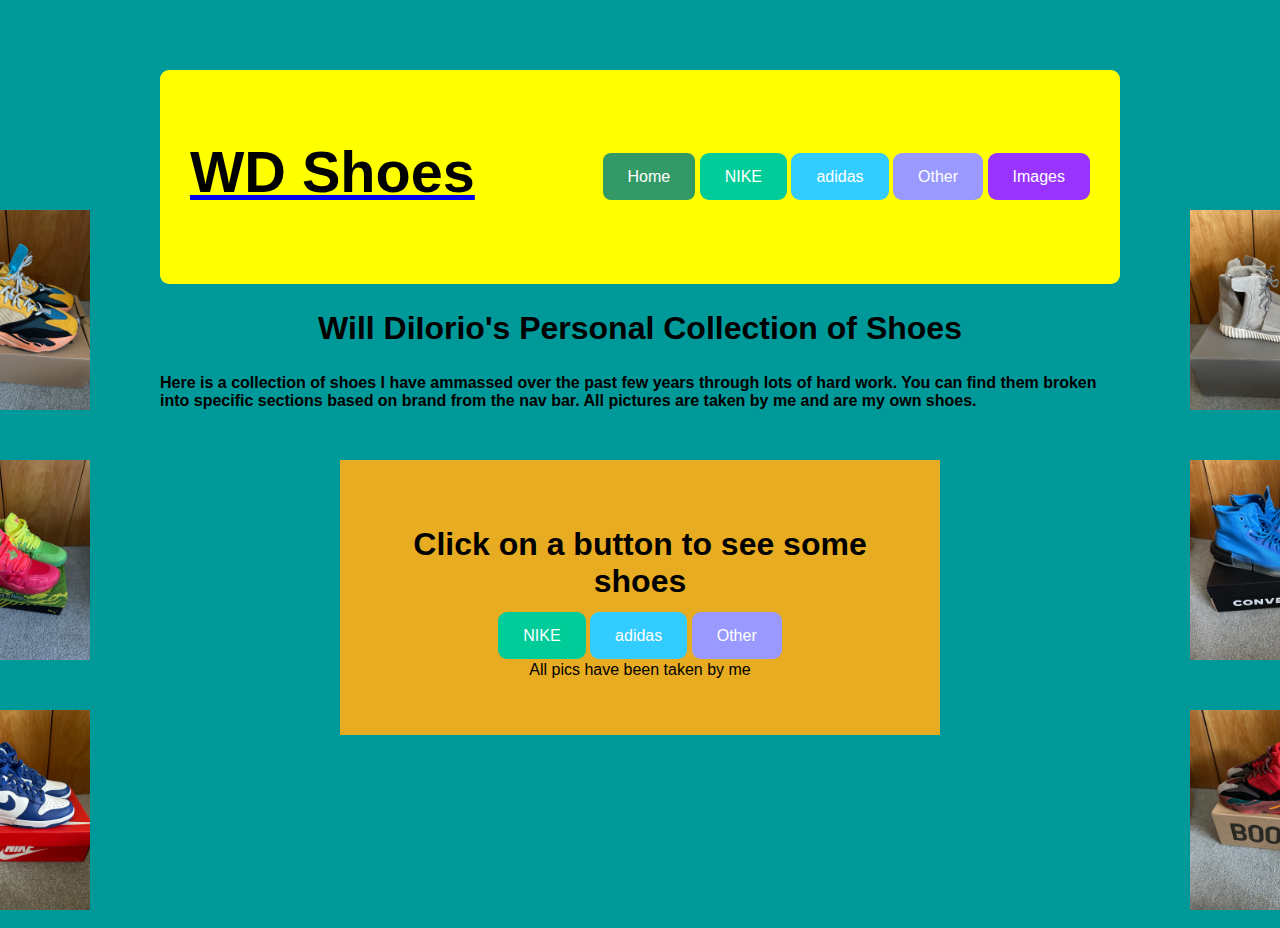
<file: index.html>
<!doctype html>
<html lang="en">
  <head>
    <meta charset="utf-8">

    <link rel="stylesheet" href="styles.css" >
<link rel="stylesheet" href="trans.css" >
    <title>Home - WD Shoes</title>
  </head>
  <body>
      <header class="header">
        <a href="index.html">
          <p class="logo">WD Shoes</p>
        </a>

        <nav class="nav-bar">
 <a class="home-btn" href="index.html">Home</a>
	
          <a class="nike-btn" href="nike.html">NIKE</a>  

			<a class="adidas-btn" href="adidas.html">adidas</a>
            <a class="other-btn" href="other.html">Other</a>
			<a class="image-btn" href="reftable.html">Images</a>
        </nav>
      </header>
	 

 
            <h2 class="heading-primary">
             Will DiIorio's Personal Collection of Shoes
            </h2>
            <h4>
             Here is a collection of shoes I have ammassed over the past few years through lots of hard work.
			 You can find them broken into specific sections based on brand from the nav bar. All pictures are taken by me and are my own shoes.
            </h4>


  
  <div id="display">

<picture id="pic1">

<img src="sun.jpg" alt="" >

<piccaption>Yeezy Boost 700 "Sun"</piccaption>

</picture>



<picture id="pic3">

<img src="rickmorty.jpg" alt="" >

<piccaption>PUMA Lemalo Ball MB.01 Rick & Morty</piccaption>

</picture>
<picture id="pic4">

<img src="dunkblue.jpg" alt="" >

<piccaption>NIKE Dunk High "Kentucky 2021"</piccaption>

</picture>

<picture id="pic5">

<img src="og.jpg" alt="" >

<piccaption>Yeezy Boost 750 "OG"</piccaption>

</picture>

<picture id="pic6">

<img src="converse.jpg" alt="" >

<piccaption>All Star Disrupt CX High 'Digital Terrain - Digital Blue'</piccaption>

</picture>

<picture id="pic7">

<img src="red.jpg" alt="" >

<piccaption>Yeezy Boost 700 "Triple Red"</piccaption>


</picture>
<footer>
      <h2 class="heading-primary">Click on a button to see some shoes</h2>
	  <nav class="nav-bar">
	
          <a class="nike-btn" href="nike.html">NIKE</a>  
			<a class="adidas-btn" href="adidas.html">adidas</a>
            <a class="other-btn" href="other.html">Other</a>
        </nav>
      <p>All pics have been taken by me</p>
    </footer>
    </div>

  </body>
</html>
</file>
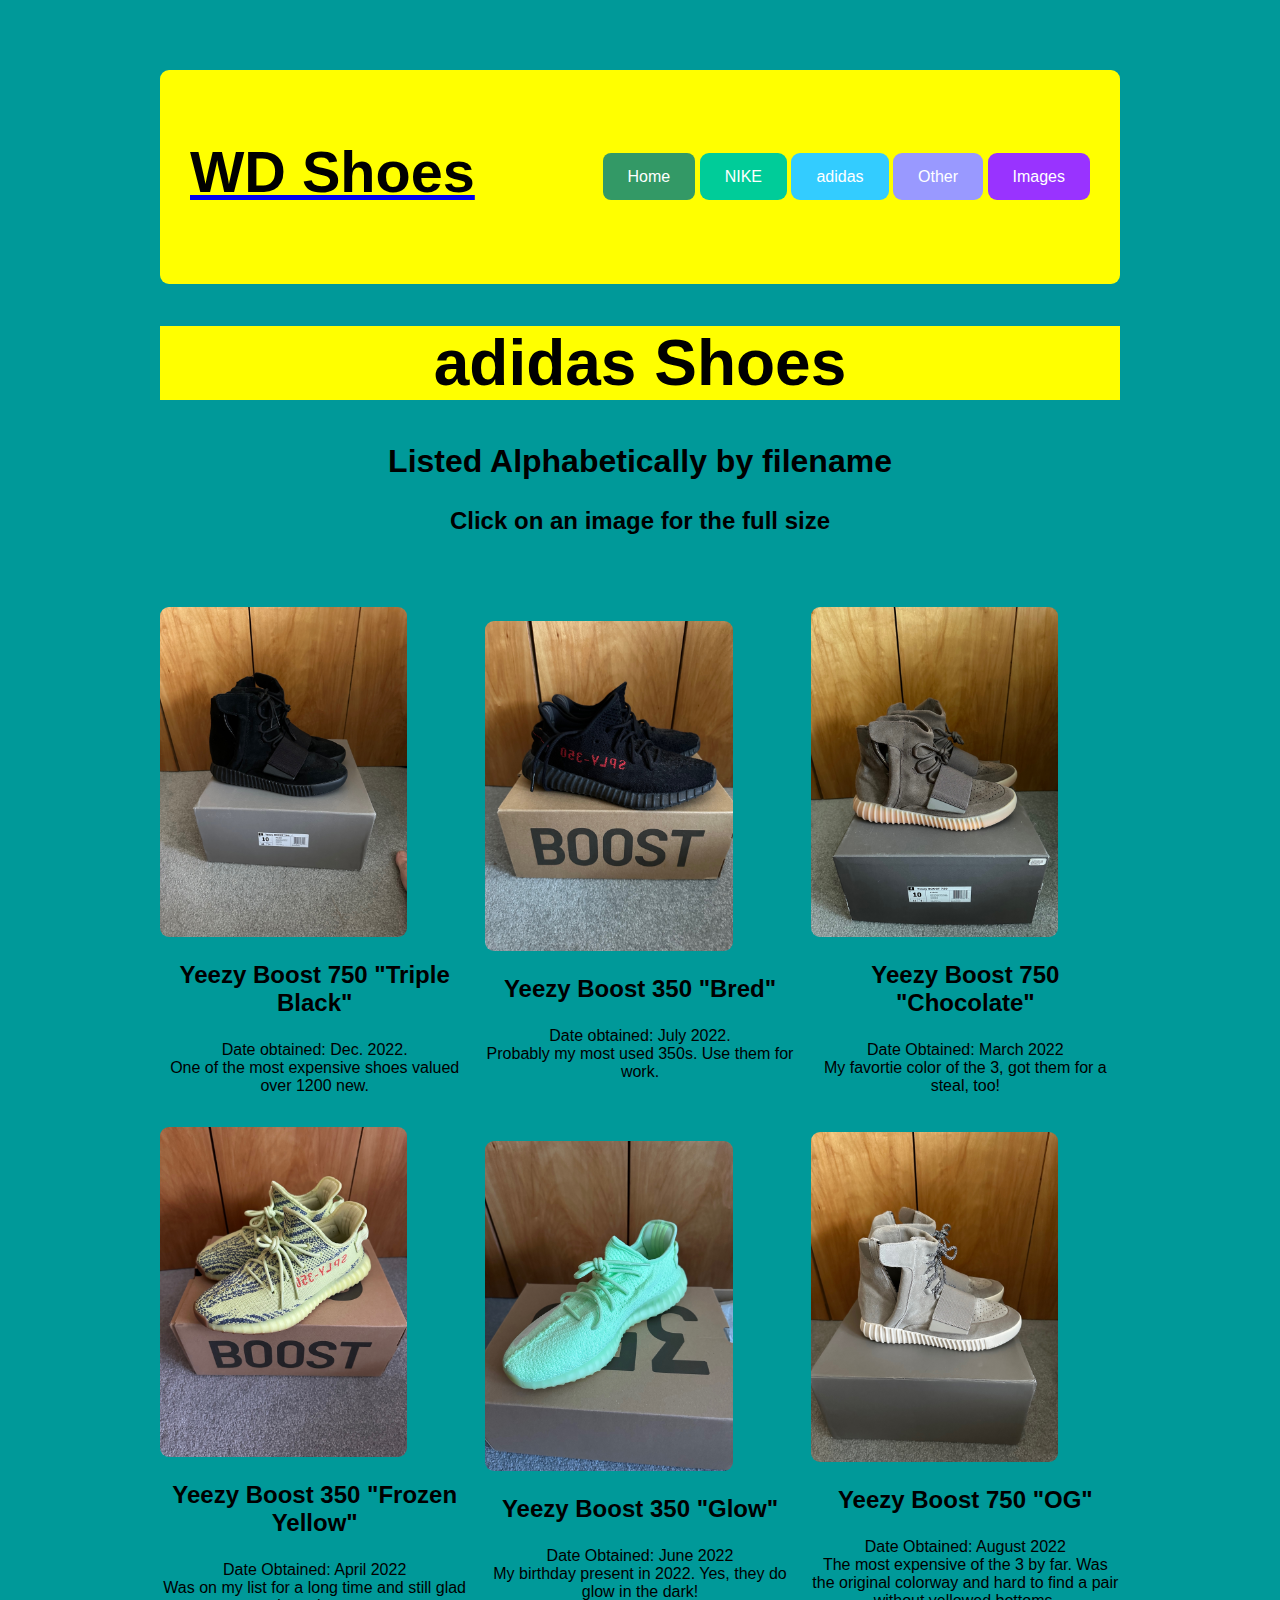
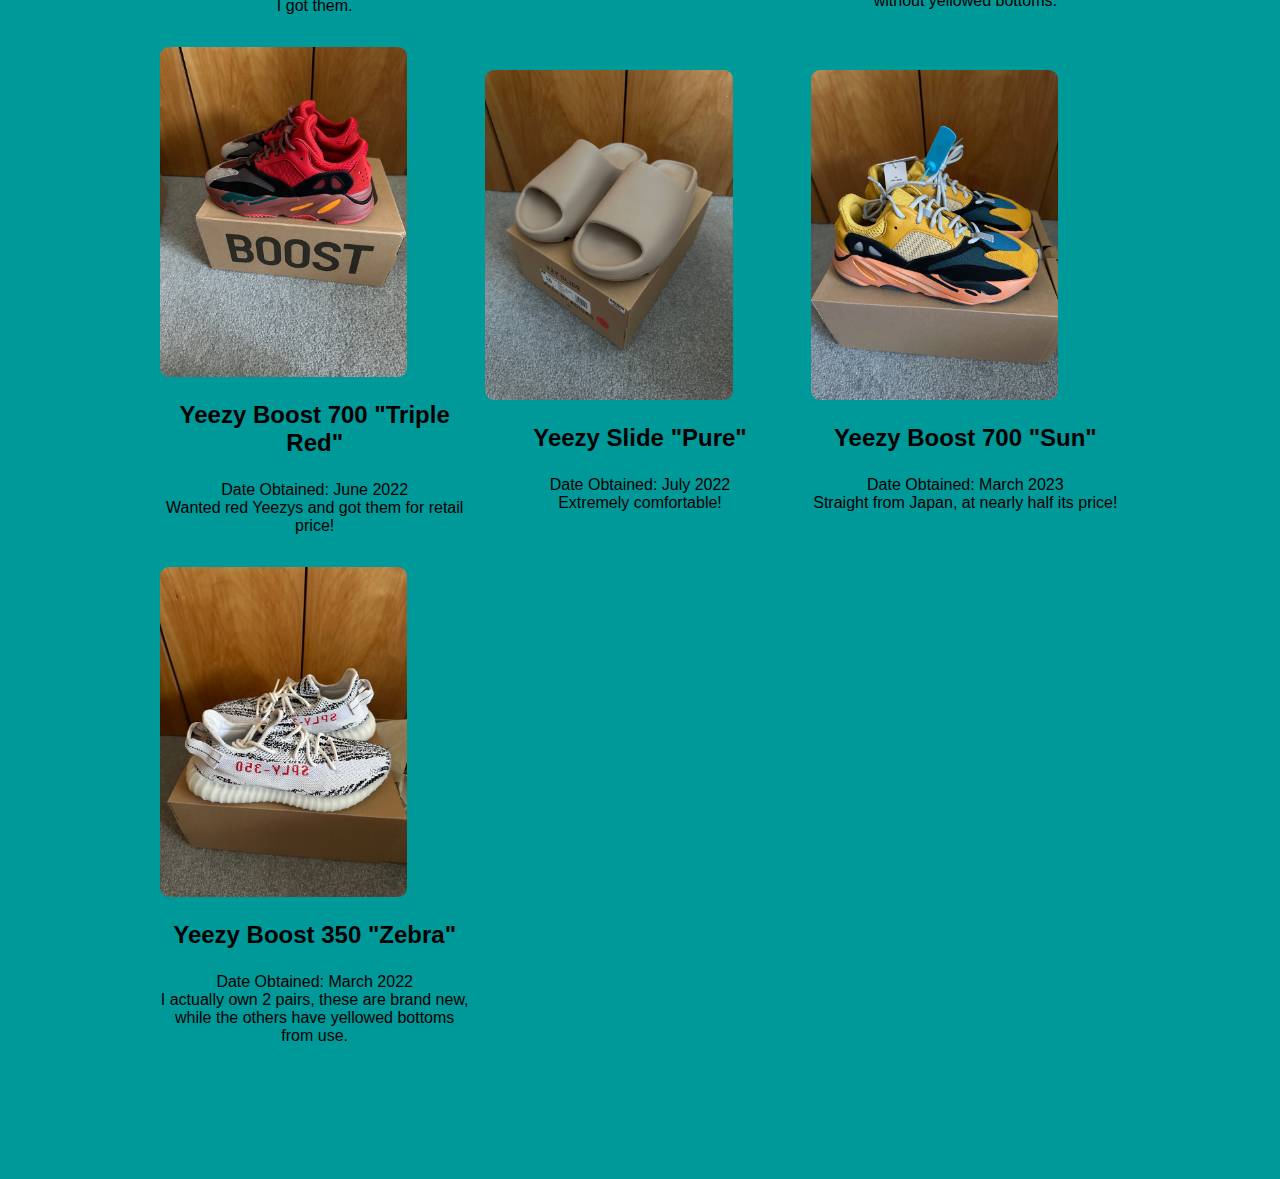
<file: adidas.html>
<!doctype html>
<html lang="en">
<head>
   <!--
   Author:   Will DiIorio
   Date:     05/02/2023
   -->

 <meta charset="utf-8">

<title>adidas - WDShoes</title>

<link href="styles.css" rel="stylesheet" >


</head>
      <header class="header">
        <a href="index.html">
          <p class="logo">WD Shoes</p>
        </a>

        <nav class="nav-bar">
 <a class="home-btn" href="index.html">Home</a>
	
          <a class="nike-btn" href="nike.html">NIKE</a>  

			<a class="adidas-btn" href="adidas.html">adidas</a>
            <a class="other-btn" href="other.html">Other</a>
			<a class="image-btn" href="reftable.html">Images</a>
        </nav>
      </header>
	 
<h1>adidas Shoes</h1>


<h2>Listed Alphabetically by filename</h2>
<h3>Click on an image for the full size</h3>
<section class="adidas-shoes" id="adidas">
      <div class="container">

        <div class="grid shoes">


      <div class="black750">

		  <a href="black.jpg" target="_blank">
		  <img src="black.jpg" alt="">
		  </a>
            <h3 class="heading-tertiary">Yeezy Boost 750 "Triple Black"</h3>
            <p>Date obtained: Dec. 2022. <br>
			One of the most expensive shoes valued over 1200 new.</p>
		
          </div>
          <div class="350bred">
		  		  <a href="bred.jpg" target="_blank">
            <img src="bred.jpg" alt="">
			</a>
            <h3 class="heading-tertiary">Yeezy Boost 350 "Bred"</h3>
            <p>Date obtained: July 2022. <br>
			Probably my most used 350s. Use them for work.</p>
          </div>
          <div class="brown750">
		  		  <a href="brown.jpg" target="_blank">
            <img src="brown.jpg" alt="">
			</a>
            <h3 class="heading-tertiary">Yeezy Boost 750 "Chocolate"</h3>
            <p>Date Obtained: March 2022 <br>
			My favortie color of the 3, got them for a steal, too!</p>
          </div>
          <div class="frozen350">
		  		  <a href="frozen.jpg" target="_blank">
            <img src="frozen.jpg" alt="">
			</a>
            <h3 class="heading-tertiary">Yeezy Boost 350 "Frozen Yellow" </h3>
            <p>Date Obtained: April 2022<br>
			Was on my list for a long time and still glad I got them.</p>
          </div>
		  <div class="glow350">
		  		  <a href="glow.jpg" target="_blank">
            <img src="glow.jpg" alt="">
			</a>
            <h3 class="heading-tertiary">Yeezy Boost 350 "Glow"</h3>
            <p>Date Obtained: June 2022<br>
			My birthday present in 2022. Yes, they do glow in the dark!</p>
          </div>
		  <div class="og750">
		    <a href="og.jpg" target="_blank">
            <img src="og.jpg" alt="">
			</a>
            <h3 class="heading-tertiary">Yeezy Boost 750 "OG"</h3>
			
            <p>Date Obtained: August 2022<br>
			The most expensive of the 3 by far. Was the original colorway and hard to find a pair without yellowed bottoms.</p>
          </div>
		<div class="red700">
				  <a href="img/red.jpg" target="_blank">
            <img src="red.jpg" alt="">
			</a>
            <h3 class="heading-tertiary">Yeezy Boost 700 "Triple Red"</h3>
            <p>Date Obtained: June 2022<br>
			Wanted red Yeezys and got them for retail price!</p>
          </div>
		  		<div class="slidepure">
						  <a href="img/slide.jpg" target="_blank">
            <img src="slide.jpg" alt="">
			</a>
            <h3 class="heading-tertiary">Yeezy Slide "Pure"</h3>
            <p>Date Obtained: July 2022<br>
			Extremely comfortable!</p>
          </div>
		  		<div class="sun700">
						  <a href="sun.jpg" target="_blank">
            <img src="sun.jpg" alt="">
			</a>
            <h3 class="heading-tertiary">Yeezy Boost 700 "Sun"</h3>
            <p>Date Obtained: March 2023<br>
			Straight from Japan, at nearly half its price!</p>
          </div>
		  		<div class="zebra350">
						  <a href="zebra.jpg" target="_blank">
            <img src="zebra.jpg" alt="">
			</a>
            <h3 class="heading-tertiary">Yeezy Boost 350 "Zebra"</h3>
            <p>Date Obtained: March 2022<br>
			I actually own 2 pairs, these are brand new, while the others have yellowed bottoms from use.</p>
          </div>
</div>
</div>
    </section>
</file>
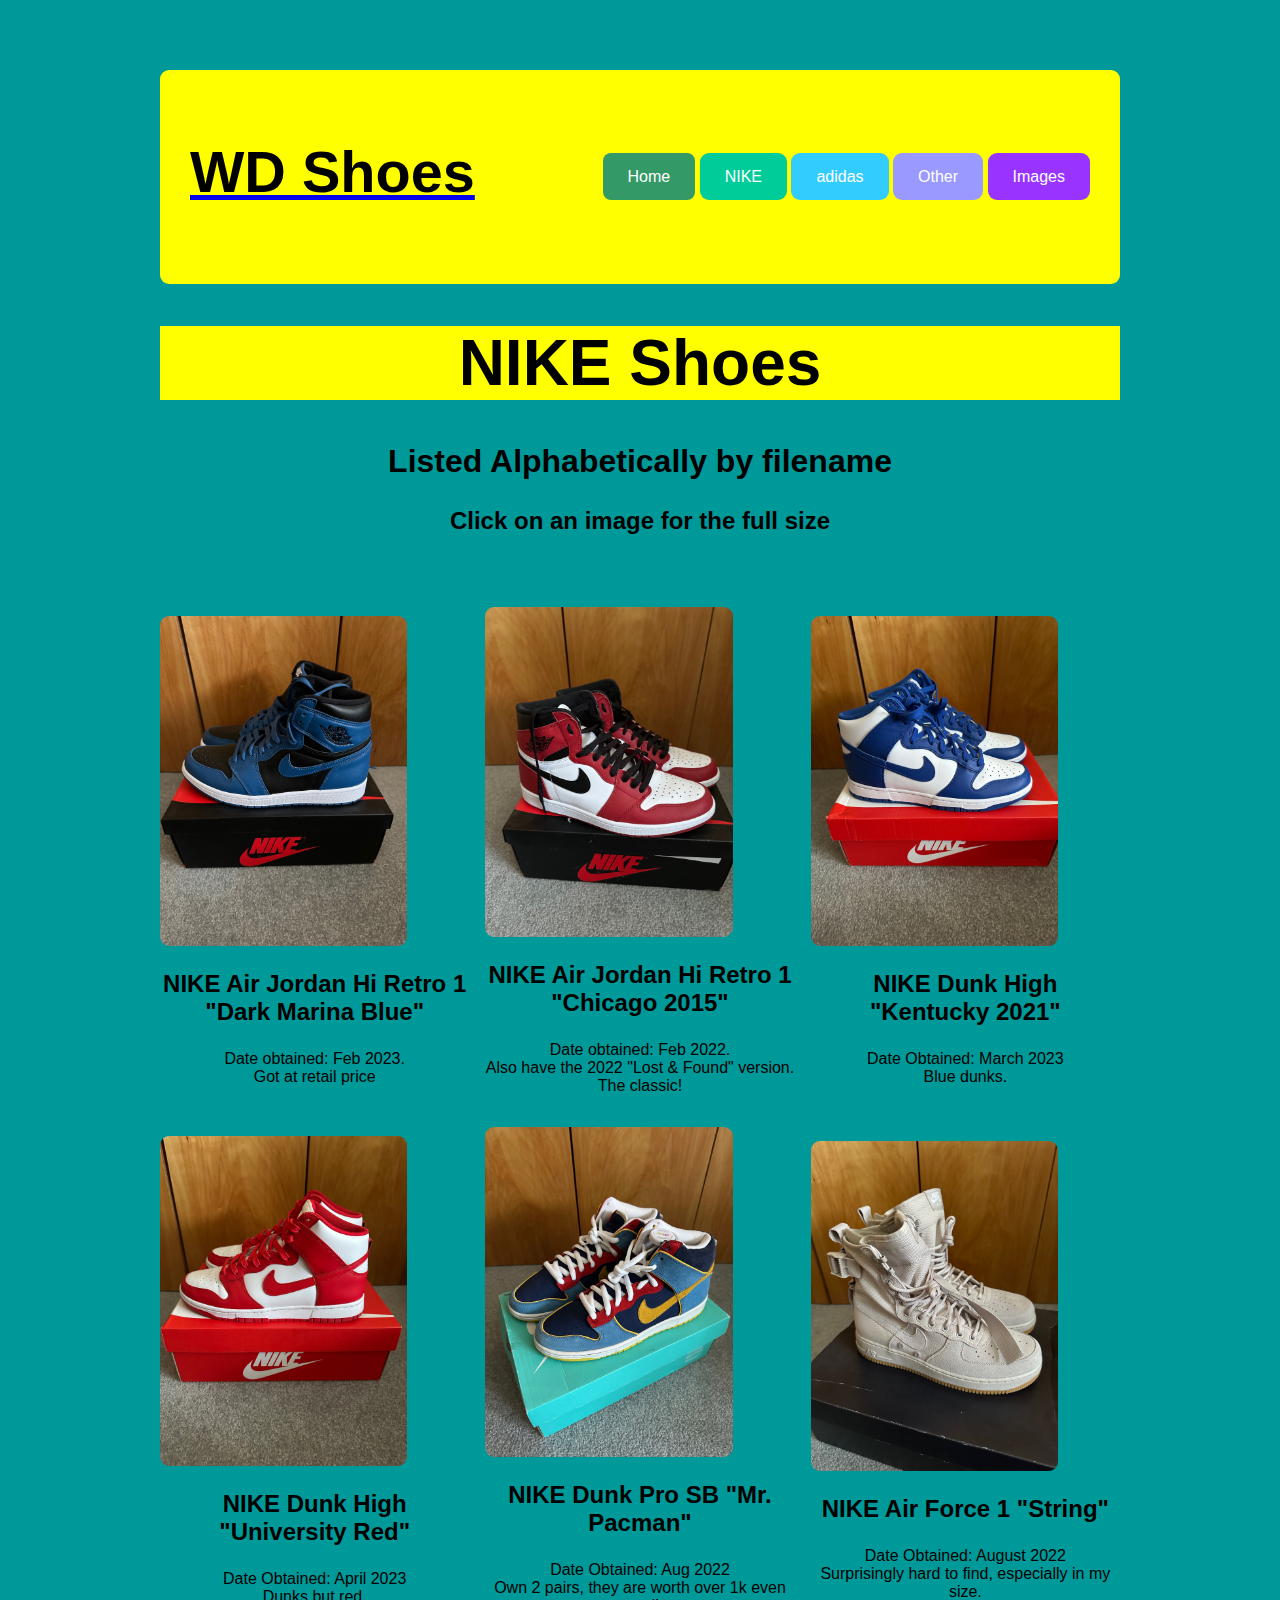
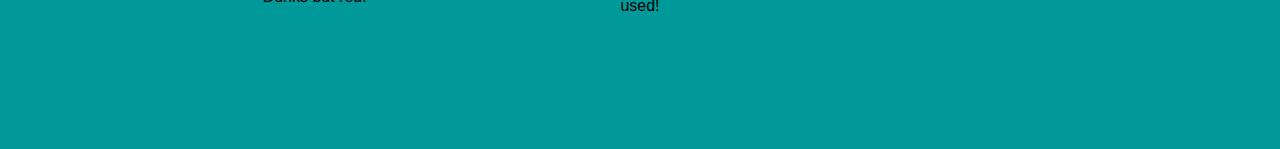
<file: nike.html>
<!doctype html>
<html lang="en">
<head>
   <!--
   Author:   Will DiIorio
   Date:     05/02/2023
   -->
   <meta charset="utf-8">


<title>NIKE - WDShoes</title>

<link href="styles.css" rel="stylesheet">


</head>
      <header class="header">
        <a href="index.html">
          <p class="logo">WD Shoes</p>
        </a>

        <nav class="nav-bar">
 <a class="home-btn" href="index.html">Home</a>
	
          <a class="nike-btn" href="nike.html">NIKE</a>  

			<a class="adidas-btn" href="adidas.html">adidas</a>
            <a class="other-btn" href="other.html">Other</a>
			<a class="image-btn" href="reftable.html">Images</a>

        </nav>
      </header>
	 
<h1>NIKE Shoes</h1>


<h2>Listed Alphabetically by filename</h2>
<h3>Click on an image for the full size</h3>
<section class="nike-shoes" id="nike">
      <div class="container">

        <div class="grid shoes">


      <div class="bluejordan">

		  <a href="bluejordan.jpg" target="_blank">
		  <img src="bluejordan.jpg" alt="">
		  </a>
            <h3 class="heading-tertiary">NIKE Air Jordan Hi Retro 1 "Dark Marina Blue"</h3>
            <p>Date obtained: Feb 2023. <br>
			Got at retail price</p>
		
          </div>
          <div class="redjordan">
		  		  <a href="chicago.jpg" target="_blank">
            <img src="chicago.jpg" alt="">
			</a>
            <h3 class="heading-tertiary">NIKE Air Jordan Hi Retro 1 "Chicago 2015"</h3>
            <p>Date obtained: Feb 2022. <br>
			Also have the 2022 "Lost & Found" version. The classic!</p>
          </div>
          <div class="dunkblue">
		  		  <a href="dunkblue.jpg" target="_blank">
            <img src="dunkblue.jpg" alt="">
			</a>
            <h3 class="heading-tertiary">NIKE Dunk High "Kentucky 2021"</h3>
            <p>Date Obtained: March 2023 <br>
			Blue dunks.</p>
          </div>
          <div class="dunkred">
		  		  <a href="dunkred.jpg" target="_blank">
            <img src="dunkred.jpg" alt="">
			</a>
            <h3 class="heading-tertiary">NIKE Dunk High "University Red" </h3>
            <p>Date Obtained: April 2023<br>
			Dunks but red.</p>
          </div>
		  <div class="pacman">
		  		  <a href="pacman.jpg" target="_blank">
            <img src="pacman.jpg" alt="">
			</a>
            <h3 class="heading-tertiary">NIKE Dunk Pro SB "Mr. Pacman"</h3>
            <p>Date Obtained: Aug 2022<br>
			Own 2 pairs, they are worth over 1k even used!</p>
          </div>
		  <div class="string">
		    <a href="string.jpg" target="_blank">
            <img src="string.jpg" alt="">
			</a>
            <h3 class="heading-tertiary">NIKE Air Force 1 "String"</h3>
			
            <p>Date Obtained: August 2022<br>
			Surprisingly hard to find, especially in my size.</p>
          </div>

        </div>
      </div>
	  
    </section>
</file>
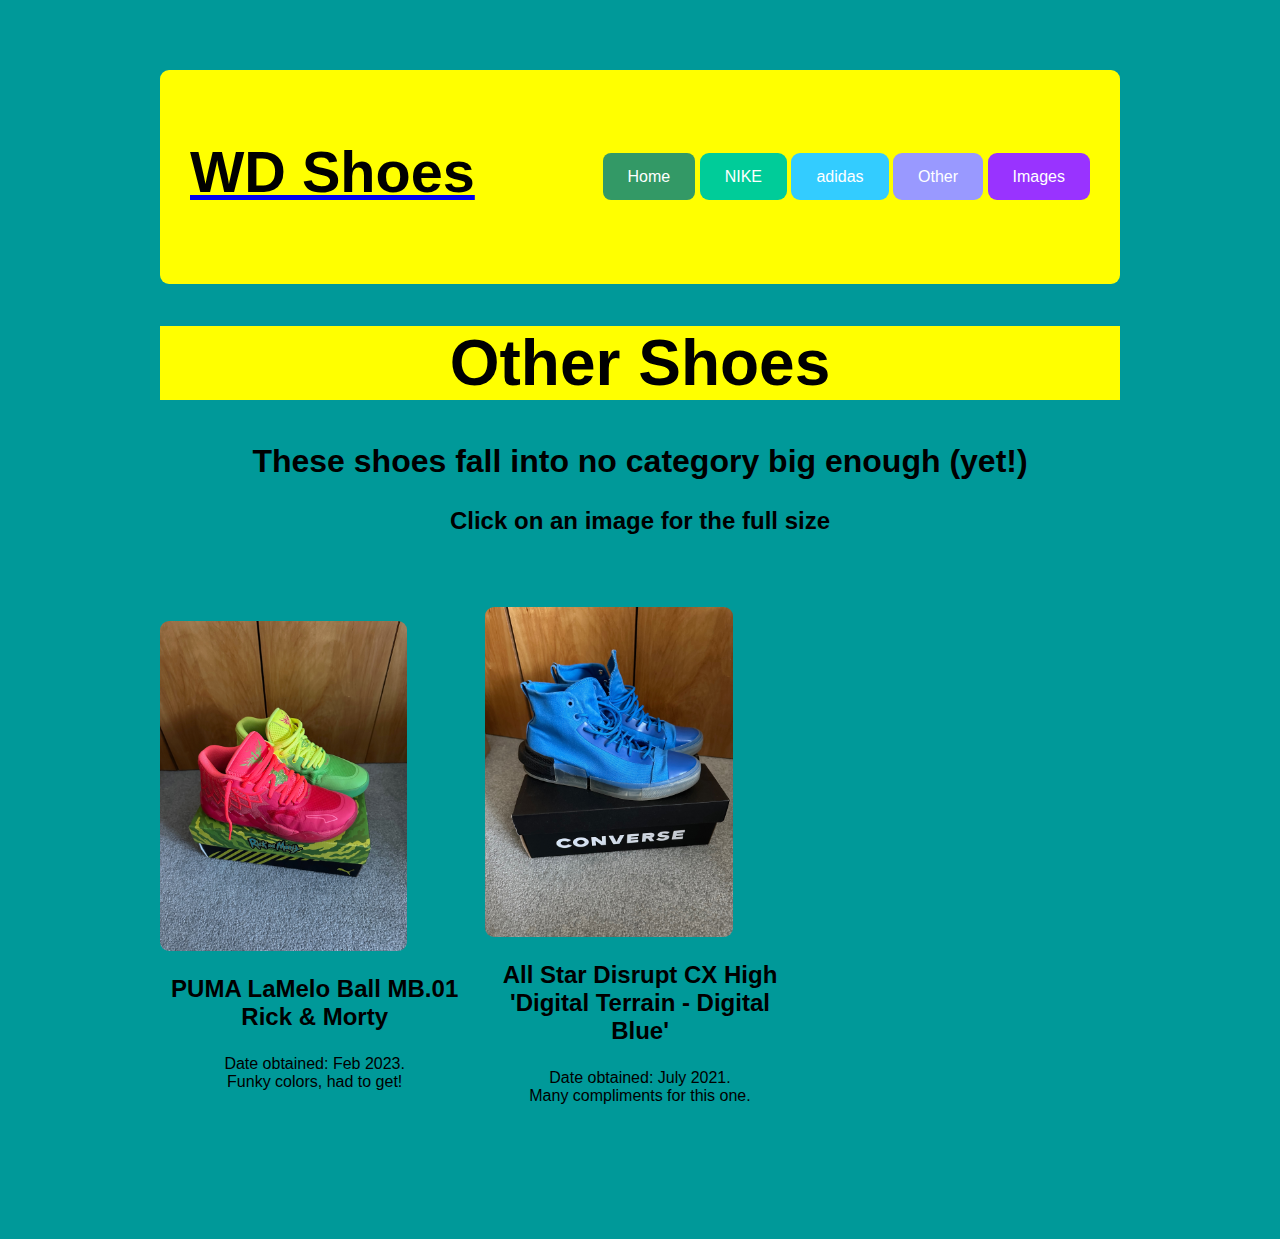
<file: other.html>
<!doctype html>
<html lang="en">
<head>
   <!--
   Author:   Will DiIorio
   Date:     05/02/2023
   -->
   <meta charset="utf-8">


<title>Other - WDShoes</title>

<link href="styles.css" rel="stylesheet">


</head>
      <header class="header">
        <a href="index.html">
          <p class="logo">WD Shoes</p>
        </a>

        <nav class="nav-bar">
 <a class="home-btn" href="index.html">Home</a>
	
          <a class="nike-btn" href="nike.html">NIKE</a>  

			<a class="adidas-btn" href="adidas.html">adidas</a>
            <a class="other-btn" href="other.html">Other</a>
			<a class="image-btn" href="reftable.html">Images</a>

        </nav>
      </header>
	 
<h1>Other Shoes</h1>


<h2>These shoes fall into no category big enough (yet!)</h2>
<h3>Click on an image for the full size</h3>
<section class="nike-shoes" id="nike">
      <div class="container">

        <div class="grid shoes">


      <div class="rickmorty">

		  <a href="rickmorty.jpg" target="_blank">
		  <img src="rickmorty.jpg" alt="">
		  </a>
            <h3 class="heading-tertiary">PUMA LaMelo Ball MB.01 Rick & Morty</h3>
            <p>Date obtained: Feb 2023. <br>
			Funky colors, had to get!</p>
		
          </div>
          <div class="converse">
		  		  <a href="converse.jpg" target="_blank">
            <img src="converse.jpg" alt="" >
			</a>
            <h3 class="heading-tertiary">All Star Disrupt CX High 'Digital Terrain - Digital Blue'</h3>
            <p>Date obtained: July 2021. <br>
			Many compliments for this one.</p>
          </div>
          
        </div>
      </div>
	  
    </section>
</file>
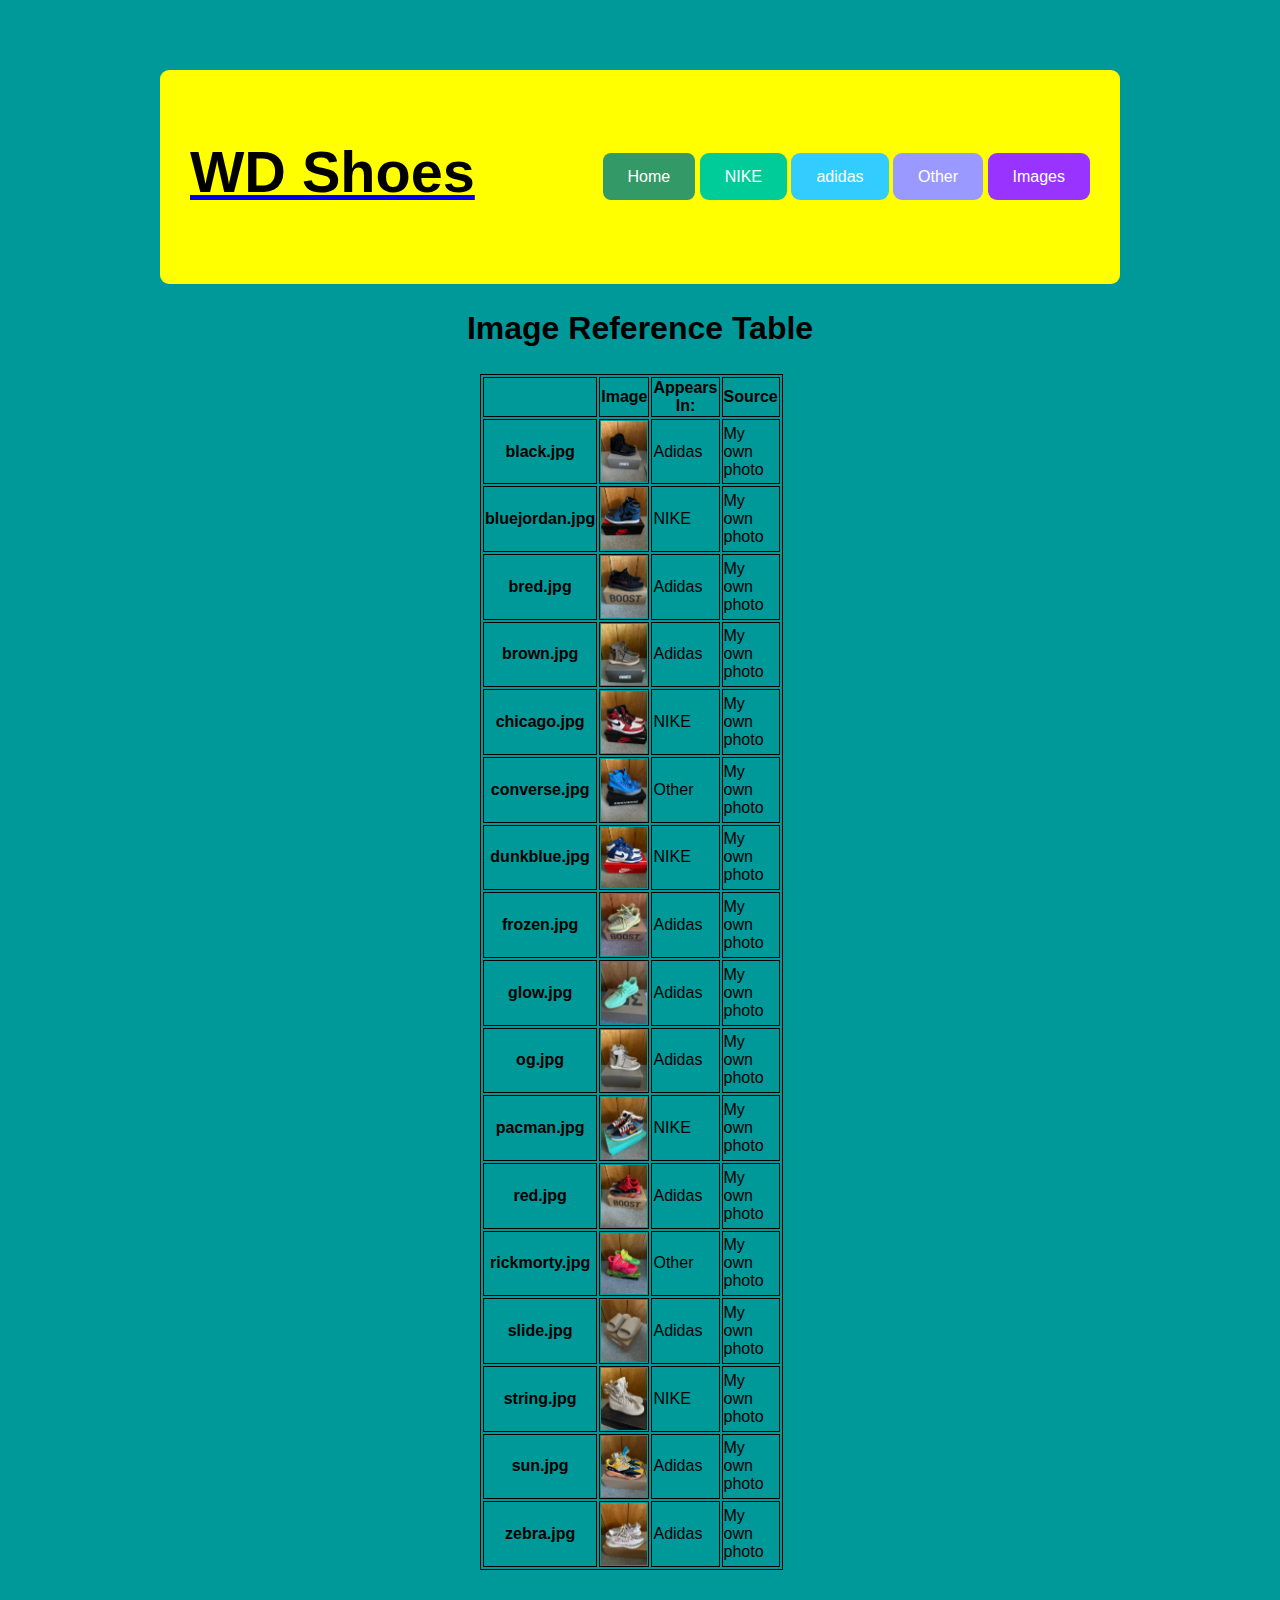
<file: reftable.html>
<!doctype html>
<html lang="en">
   <meta charset="utf-8">
    <link rel="stylesheet" href="styles.css" >
  
    <title>Ref Table - WD Shoes</title>
  </head>
  <body>

      <header class="header">
        <a href="index.html">
          <p class="logo">WD Shoes</p>
        </a>

        <nav class="nav-bar">
 <a class="home-btn" href="index.html">Home</a>
	
          <a class="nike-btn" href="nike.html">NIKE</a>  

			<a class="adidas-btn" href="adidas.html">adidas</a>
            <a class="other-btn" href="other.html">Other</a>
			<a class="image-btn" href="reftable.html">Images</a>

        </nav>
      </header>

        <section class="ref-table" id="reftable">
	<h2>
	Image Reference Table
	</h2>

<table>

 <tr> 
    <th></th>
    <th>Image</th>
    <th>Appears In:</th>
    <th>Source</th>
  </tr>
  <tr>
    <th>black.jpg</th>
    <td><img src= "black.jpg" alt=""></td>
    <td>Adidas</td>
    <td>My own photo</td>
  </tr>
  <tr> 
    <th>bluejordan.jpg</th>
    <td><img src= "bluejordan.jpg" alt=""></td>
    <td>NIKE</td>
    <td>My own photo</td>
 </tr>
 <tr> 
    <th>bred.jpg</th>
    <td><img src= "bred.jpg" alt=""></td>
    <td>Adidas</td>
    <td>My own photo</td>
 </tr>
  <tr> 
    <th>brown.jpg</th>
    <td><img src= "brown.jpg" alt=""></td>
    <td>Adidas</td>
    <td>My own photo</td>
 </tr>
  <tr> 
    <th>chicago.jpg</th>
    <td><img src= "chicago.jpg" alt=""></td>
    <td>NIKE</td>
    <td>My own photo</td>
 </tr>
  <tr> 
    <th>converse.jpg</th>
    <td><img  src= "converse.jpg" alt=""></td>
    <td>Other</td>
    <td>My own photo</td>
 </tr>
  <tr> 
    <th>dunkblue.jpg</th>
    <td><img src= "dunkblue.jpg" alt=""></td>
    <td>NIKE</td>
    <td>My own photo</td>
 </tr>
  <tr> 
    <th>frozen.jpg</th>
    <td><img src= "frozen.jpg" alt=""></td>
    <td>Adidas</td>
    <td>My own photo</td>
 </tr>
  <tr> 
    <th>glow.jpg</th>
    <td><img src= "glow.jpg" alt=""></td>
    <td>Adidas</td>
    <td>My own photo</td>
 </tr>
  <tr> 
    <th>og.jpg</th>
    <td><img src= "og.jpg" alt="" ></td>
    <td>Adidas</td>
    <td>My own photo</td>
 </tr>
  <tr> 
    <th>pacman.jpg</th>
    <td><img src= "pacman.jpg" alt=""></td>
    <td>NIKE</td>
    <td>My own photo</td>
 </tr>
  <tr> 
    <th>red.jpg</th>
    <td><img src= "red.jpg"  alt=""></td>
    <td>Adidas</td>
    <td>My own photo</td>
 </tr>
  <tr> 
    <th>rickmorty.jpg</th>
    <td><img  src= "rickmorty.jpg" alt=""></td>
    <td>Other</td>
    <td>My own photo</td>
 </tr>
  <tr> 
    <th>slide.jpg</th>
    <td><img src= "slide.jpg" alt=""></td>
    <td>Adidas</td>
    <td>My own photo</td>
 </tr>
  <tr> 
    <th>string.jpg</th>
    <td><img src= "string.jpg" alt=""></td>
    <td>NIKE</td>
    <td>My own photo</td>
 </tr>
  <tr> 
    <th>sun.jpg</th>
    <td><img src="sun.jpg" alt=""></td>
    <td>Adidas</td>
    <td>My own photo</td>
 </tr>
  <tr> 
    <th>zebra.jpg</th>
    <td><img src= "zebra.jpg" alt=""></td>
    <td>Adidas</td>
    <td>My own photo</td>
 </tr>
 </tbody>
</table>
    </section>
</file>
<file: styles.css>
@charset "utf-8";


html {
   background-color:#009999;;
}

/*Descriptions*/
body {
   width: 960px;
   padding: 20px;
   margin: 50px auto;
 font-family:'Rubik', sans-serif;
   position: relative;
   
   
 
}
/*Grid data for shoes*/
.container {
  max-width: 120rem;
  margin: 0 auto;
  padding: 3rem 0rem;
}
.grid {
  display: grid;
  grid-template-columns: 1fr 1fr 1fr;
  gap: 1rem;
  align-items: center;
  justify-content: center;
  text-align: center;
}
.shoes img {
  width: 80%;
  border-radius: 9px;
}





/*heading1*/

h1 {
   font-family:'Rubik', sans-serif;
   color: black;
   font-size: 4em;
   text-align: center;
      background-color: yellow;
}
/*heading 2 */
h2 {
   font-family:'Rubik', sans-serif;
   color: black;
   font-size: 2em;
   text-align: center;
}
/*heading3*/
h3 {
   font-family:'Rubik', sans-serif;
   color: black;
   font-size: 1.5em;
   text-align: center;
}

div#display {
   margin: 50px auto;
   width: 600px;
   position: relative;
}
/*Home Button*/
.home-btn {
  background-color: #339966;
  color: white;
  padding: 15px 25px;
  text-decoration: none;
  font-family:'Rubik', sans-serif;
  border-radius: 8px;
}
.home-btn:hover {
  background-color: #223094;
  
}
/*Nike Button*/
.nike-btn {
  background-color: #00cc99;
  color: white;
  padding: 15px 25px;
  font-family:'Rubik', sans-serif;
  text-decoration: none;
  border-radius: 9px;
}
.nike-btn:hover {
  background-color: #223094;
  
}
/*adidas Button*/
.adidas-btn {
  background-color:#33ccff;
  color: white;
 font-family:'Rubik', sans-serif;
  padding: 15px 25px;
  text-decoration: none;
  border-radius: 9px;
}
.adidas-btn:hover {
  background-color: #223094;
  
}
/*Other Button*/
.other-btn {
  background-color: #9999ff;
  color: white;
  font-family:'Rubik', sans-serif;
  padding: 15px 25px;
  text-decoration: none;
  border-radius: 9px;
}
.other-btn:hover {
  background-color: #223094;
  
}

/*Image Reference Button*/
.image-btn {
  background-color: #9933ff;
  color: white;
  font-family:'Rubik', sans-serif;
  padding: 15px 25px;
  text-decoration: none;
  border-radius: 9px;
}
.image-btn:hover {
  background-color: #223094;
  
}
footer {
  text-align: center;
  background-color: #e7ac21;
  padding: 2.5rem;
}

}

/*container for top of page*/
#container {
 display:grid;
   grid-template-rows:auto auto auto;
   grid-template-columns:100%;
   background-image:
}


.header {
  display: flex;
  justify-content: space-between;
  align-items: center;
  background-color: yellow;
  height: 9.6rem;
  padding:   30px;
  border-radius:9px;
}
/*WD Shoes Header*/
.logo {
  height: 75px;
  font-size: 3.6rem;
  text-decoration: none;
  font-family:'Rubik', sans-serif;
  text-align: center;
  font-weight: bold;
  color: black;
}


/*Nav bar setting*/
.nav-bar-list {
 
  display: flex;
  align-items: center;
  gap: 50px;
}

.nav-bar-link {
  display: inline-block;
  text-decoration: none;
  color: black;
  font-weight: 400;
  font-size: 1.8rem;
}
/*Table*/
table, th, td {
margin-left: 320px;
  border: 1px solid;
  width: 10%;
  height: 50%;
  align-items: center;
  
}

img {
  width: 100%;
  display: block;
}
</file>
<file: trans.css>
@charset "utf-8";

/*Size of picture images*/
picture {

display: block;

width: 600px;

position: absolute;

z-index: 1;

cursor: pointer;

}

picture img {

display: block;

width: 100%;



width: 150px;

}

picture piccaption {

font-size: 0px;
width: 50%;
text-align: center;

font-family: 'Rubik', sans-serif;

background-color: rgba(255, 255, 255, 0.7);

}

#pic1 {

top: -250px;
left: -400px;

margin-left: auto;
margin-right: auto

}

#pic2 {

top: 0px;

left: -400px;


margin-left: auto;
margin-right: auto;
}

#pic3 {

top: 0px;

left: -400px;

margin-left: auto;
margin-right: auto;

}

#pic4 {

top: 250px;

left: -400px;


margin-left: auto;
margin-right: auto

}

#pic5 {

top: -250px;

left: 850px;

margin-left: auto;
margin-right: auto

}

#pic6 {

top: 0px;

left: 850px;

margin-left: auto;
margin-right: auto

}
#pic7 {

top: 250px;

left: 850px;

margin-left: auto;
margin-right: auto

}



picture:hover {

width: 100%;

z-index: 1;

transition: all 0.1s;

}

picture:hover img {

width: 100%;


transition: filter 0.1s;

}

picture:hover piccaption {

font-size: 1em;

transition: font-size 0.5s;

}

#pic1:hover, #pic2:hover, #pic3:hover, #pic4:hover, #pic5:hover, #pic6:hover,#pic7:hover{
    width: 70%;
    z-index: 2;
    transition: width 0.4s;
}
#pic1:hover img, #pic2:hover img, #pic3:hover img, #pic4:hover img, #pic5:hover img, #pic6:hover img, #pic7:hover img{
    width: 40%;

    transition: filter 0.4s;
    transition: all 0.4s;
}
</file>
